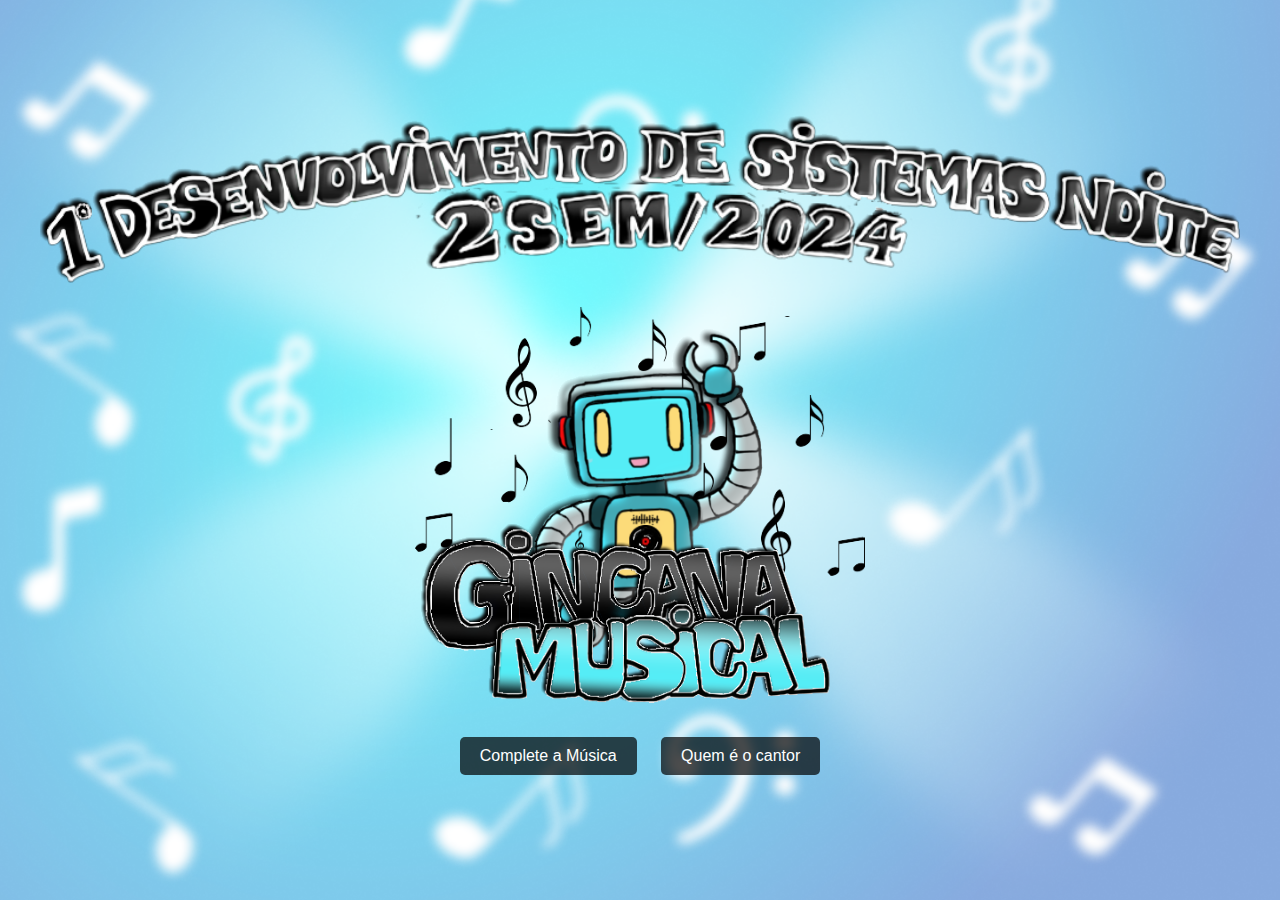
<file: index.html>
<!DOCTYPE html>
<html lang="pt-br">
<head>
    <meta charset="UTF-8">
    <meta name="viewport" content="width=device-width, initial-scale=1.0">
    <title>Gincana Musical</title>
    <link rel="stylesheet" href="css/styles.css">
</head>
<body>
    <div class="container">
        <!-- Imagem grande no topo -->
        <img src="img/TopoSite.png" alt="Topo do Site" class="top-image">

        <!-- Imagem do logo -->
        <img src="img/Logo_feira3.png" alt="Logo" class="logo">

        <!-- Links de navegação -->
        <div class="links">
            <a href="qual.html">Complete a Música</a>
            <a href="cantor.html">Quem é o cantor</a>
        </div>
    </div>
</body>
</html>
</file>
<file: css/styles.css>
* {
    margin: 0;
    padding: 0;
    box-sizing: border-box;
}

body, html {
    height: 100%;
    font-family: Arial, sans-serif;
}

body {
    background-image: url('../img/fundo.png');
    background-size: cover;
    background-position: center;
    display: flex;
    justify-content: center;
    align-items: center;
}

/* Centralização do conteúdo */
.container {
    text-align: center;
}

/* Imagem grande no topo */
.top-image {
    width: 100%;
    max-width: 1200px; /* Defina uma largura máxima para a imagem */
    height: auto;
    margin-bottom: 20px; /* Espaçamento entre o topo e a logo */
}

/* Estilo da logo */
.logo {
    width: 450px;
    height: auto;
    margin-bottom: 20px;
}

/* Estilos dos links */
.links a {
    display: inline-block;
    margin: 10px;
    padding: 10px 20px;
    text-decoration: none;
    color: white;
    background-color: rgba(0, 0, 0, 0.7);
    border-radius: 5px;
    transition: background-color 0.3s ease;
}

.links a:hover {
    background-color: rgba(0, 0, 0, 0.9);
}
</file>
